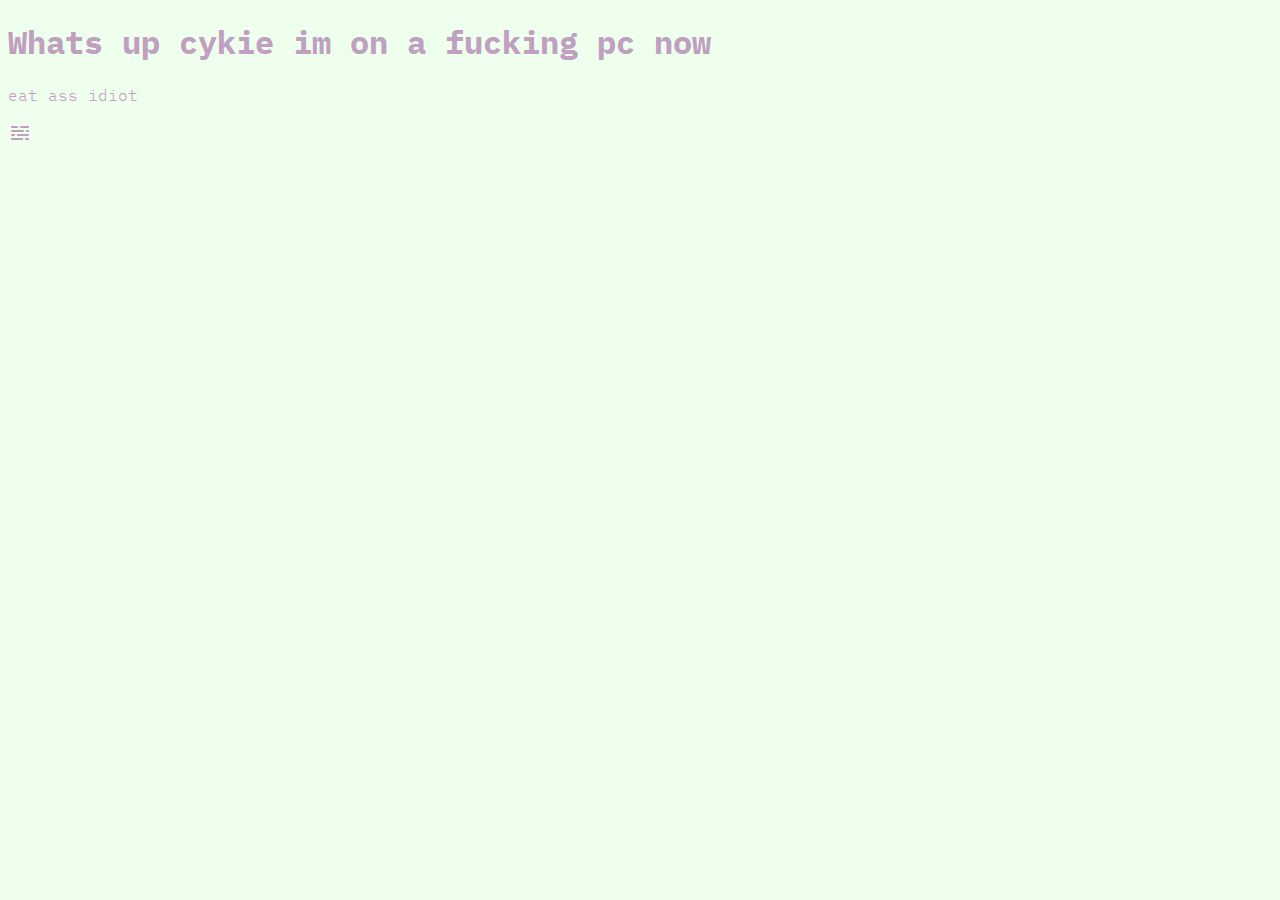
<file: index.html>
<!DOCTYPE html>
<html>
<head>
  <link rel="stylesheet" href="https://fonts.googleapis.com/css2?family=Material+Symbols+Outlined:opsz,wght,FILL,GRAD@20..48,100..700,0..1,-50..200" />
<link rel="stylesheet" href="style.css">
<link rel="preconnect" href="https://fonts.googleapis.com">
<link rel="preconnect" href="https://fonts.gstatic.com" crossorigin>
<link href="https://fonts.googleapis.com/css2?family=IBM+Plex+Mono:wght@200&display=swap" rel="stylesheet">
</head>
  <style>
.material-symbols-outlined {
  font-variation-settings:
  'FILL' 0,
  'wght' 400,
  'GRAD' 0,
  'opsz' 24
}
  </style>
<body>
  <div class="center";>
  <h1>Whats up cykie im on a fucking pc now</h1>
    <p>eat ass idiot</p>   
    <span class="material-symbols-outlined">
mist
    </span>
  </div>
</body>
</html>
</file>
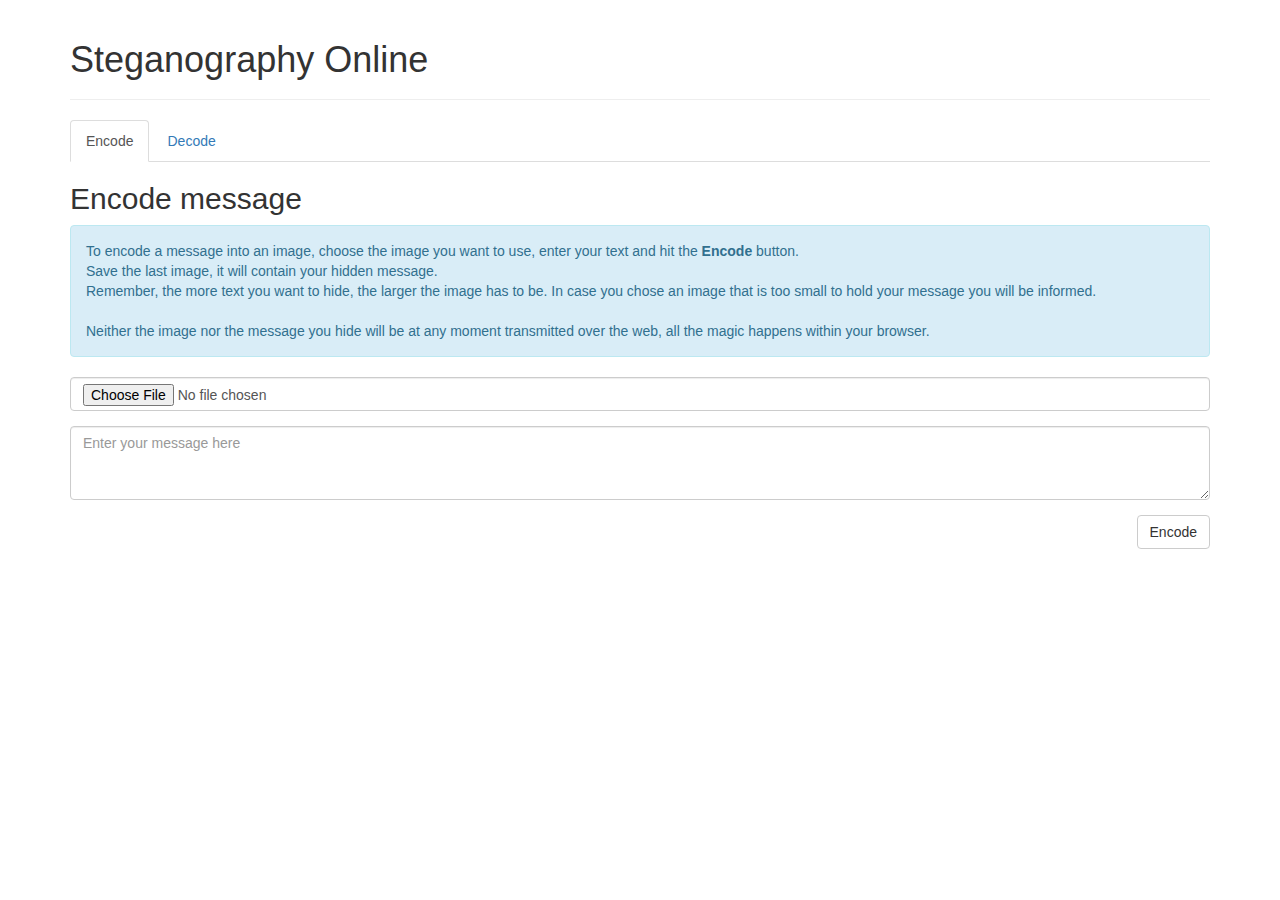
<file: eye.html>
<title>Steganography Online</title>
  <link rel="stylesheet" href="https://maxcdn.bootstrapcdn.com/bootstrap/3.3.1/css/bootstrap.min.css">
</head>
<body>
  <div class="container">
    <div class="page-header">
      <h1>Steganography Online</h1>
    </div>

    <ul class="nav nav-tabs" id="tabs" data-tabs="tabs">
      <li role="presentation" class="active"> <a href="#encode" data-toggle="tab">Encode</a></li>
      <li role="presentation"> <a href="#decode" data-toggle="tab">Decode</a></li>
    </ul>

    <div id="my-tab-content" class="tab-content">
      <div class="tab-pane active" id="encode">
        <div>
          <h2>Encode message</h2>
          <p class="alert alert-info">
            To encode a message into an image, choose the image you want to use, enter your text and hit the <strong>Encode</strong> button. <br/>
            Save the last image, it will contain your hidden message. <br/>
            Remember, the more text you want to hide, the larger the image has to be. In case you chose an image that is too small to hold your message you will be informed.<br/><br/>
            Neither the image nor the message you hide will be at any moment transmitted over the web, all the magic happens within your browser.
          </p>
          <form class="form">
            <div class="form-group">
              <input class="form-control" type="file" name="baseFile" onchange="previewEncodeImage()">
            </div>

            <div class="form-group">
              <textarea class="form-control message" rows="3" placeholder="Enter your message here"></textarea>
            </div>

            <div class="form-group">
              <button class="encode btn btn-default pull-right" onclick="encodeMessage()">Encode</button>
            </div>
          </form>
          <div class="clearfix"></div>
        </div>

        <div class="error" style="display: none;"></div>
        <div class="binary" style="display: none;">
          <h3>Binary representation of your message</h3>
          <textarea class="form-control message" style="word-wrap:break-word;">
          </textarea>
        </div>
        <div class="images" style="display: none;">
          <div class="original" style="display: none;">
            <h3>Original</h3>
            <canvas></canvas>
          </div>
          <div class="nulled" style="display: none;">
            <h3>Normalized</h3>
            <canvas></canvas>
          </div>
          <div class="message" style="display: none;">
            <h3>Message hidden in image (right click <span class="glyphicon glyphicon-arrow-right"></span> save as)</h3>
            <canvas></canvas>
          </div>
        </div>
      </div>

      <div class="tab-pane" id="decode">
        <div>
          <h2>Decode image</h2>
          <p class="alert alert-info">
            To decode a hidden message from an image, just choose an image and hit the <strong>Decode</strong> button.<br/><br/>
            Neither the image nor the message that has been hidden will be at any moment transmitted over the web, all the magic happens within your browser.
          </p>
          <form class="form">
            <div class="form-group">
              <input class="form-control" type="file" name="decodeFile" onchange="previewDecodeImage()">
            </div>
            <div class="form-group">
              <button class="decode btn btn-default pull-right" onclick="decodeMessage()">Decode</button>
            </div>
          </form>
          <div class="clearfix"></div>
        </div>
        <div class="binary-decode" style="display: none;">
          <h3>Hidden message</h3>
          <textarea class="form-control message" style="word-wrap:break-word;">
          </textarea>
        </div>
        <div class="decode" style="display: none;">
          <h3>Input</h3>
          <canvas></canvas>
        </div>
      </div>
    </div>
  </div>

  <style>
    canvas {
      max-width: 100%;
    }
  </style>

  <script src="https://ajax.googleapis.com/ajax/libs/jquery/1.11.1/jquery.min.js"></script>
  <script src="https://maxcdn.bootstrapcdn.com/bootstrap/3.3.1/js/bootstrap.min.js"></script>
  <script type="text/JavaScript" src="script.js"></script>
</body>
</html>
</file>
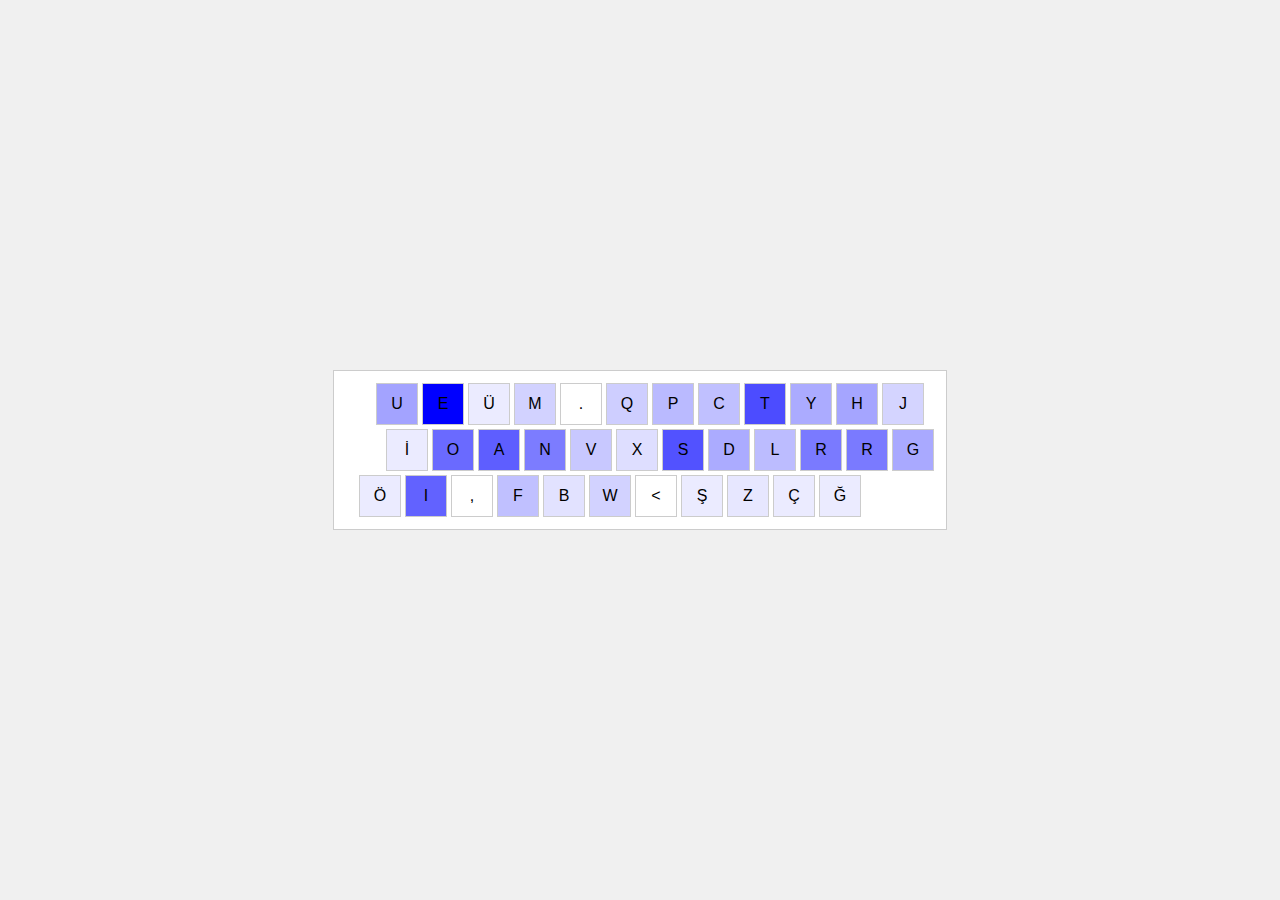
<file: keyboard.html>
<!DOCTYPE html>
<html lang="en">
<head>
<meta charset="UTF-8">
<meta name="viewport" content="width=device-width, initial-scale=1.0">
<title>Keyboard Layout Heatmap</title>
<style>
  body {
    font-family: Arial, sans-serif;
    display: flex;
    justify-content: center;
    align-items: center;
    height: 100vh;
    margin: 0;
    background-color: #f0f0f0;
  }

  .keyboard {
    display: flex;
    flex-direction: column;
    background-color: #ffffff;
    border: 1px solid #ccc;
    padding: 10px;
  }

  .key-row1 {
    display: flex;
    justify-content: center;
    margin-left:20px;
  }
  
  .key-row2 {
    display: flex;
    justify-content: center;
    margin-left:40px;
  }
  
  .key-row3 {
    display: flex;
    justify-content: center;
    margin-right:60px;
  }

  .key {
    width: 40px;
    height: 40px;
    display: flex;
    justify-content: center;
    align-items: center;
    border: 1px solid #ccc;
    margin: 2px;
    cursor: pointer;
  }

  .key:hover {
    background-color: #f0f0f0;
  }
</style>
</head>
<body>
<div class="keyboard">
  <div class="key-row1">
    <div class="key">U</div>
    <div class="key">E</div>
    <div class="key">Ü</div>
    <div class="key">M</div>
    <div class="key">.</div>
    <div class="key">Q</div>
    <div class="key">P</div>
    <div class="key">C</div>
    <div class="key">T</div>
    <div class="key">Y</div>
    <div class="key">H</div>
    <div class="key">J</div>
  </div>
  <div class="key-row2">
    <div class="key">İ</div>
    <div class="key">O</div>
    <div class="key">A</div>
    <div class="key">N</div>
    <div class="key">V</div>
    <div class="key">X</div>
    <div class="key">S</div>
    <div class="key">D</div>
    <div class="key">L</div>
    <div class="key">R</div>
    <div class="key">R</div>
    <div class="key">G</div>
  </div>
  <div class="key-row3">
    <div class="key">Ö</div>
    <div class="key">I</div>
    <div class="key">,</div>
    <div class="key">F</div>
    <div class="key">B</div>
    <div class="key">W</div>
    <div class="key"><</div>
    <div class="key">Ş</div>
    <div class="key">Z</div>
    <div class="key">Ç</div>
    <div class="key">Ğ</div>
  </div>
</div>
<script>
  // Sample letter frequencies (can be customized or fetched dynamically)
  const letterFrequencies = {
    'Q': 2.5,
    'W': 2.3,
    'E': 13,
    'R': 6.8,
    'T': 9.1,
    'Y': 4.3,
    'U': 4.7,
    'I': 8,
    'O': 7.6,
    'P': 3.5,
    'A': 8.2,
    'S': 8.8,
    'D': 4.3,
    'F': 3.2,
    'G': 4.4,
    'H': 4.6,
    'J': 2.2,
    'K': 2,
    'L': 3.4,
    'Z': 1.2,
    'X': 1.7,
    'C': 3.2,
    'V': 2.8,
    'B': 1.5,
    'N': 6.7,
    'M': 2.3,
    'Ö': 1,
    'Ü': 1,
    'Ş': 1,
    'Ç': 1,
    'Ğ': 1,
    'İ': 1,
  };

  // Function to update key colors based on frequencies
  function updateKeyColors() {
    const keys = document.querySelectorAll('.key');
    keys.forEach(key => {
      const letter = key.textContent.trim();
      if (letterFrequencies.hasOwnProperty(letter)) {
        const frequency = letterFrequencies[letter];
        const maxFrequency = Math.max(...Object.values(letterFrequencies));
        const intensity = Math.round((frequency / maxFrequency) * 255);
        key.style.backgroundColor = `rgb(${255 - intensity}, ${255 - intensity}, 255)`;
      }
    });
  }

  // Initial update
  updateKeyColors();

  // Example: Swap letter positions (e.g., Q and W)
  function swapLetters(letter1, letter2) {
    const keys = document.querySelectorAll('.key');
    keys.forEach(key => {
      if (key.textContent.trim() === letter1) {
        key.textContent = letter2;
      } else if (key.textContent.trim() === letter2) {
        key.textContent = letter1;
      }
    });
    updateKeyColors(); // Update colors after swapping
  }

  // Example usage
  // swapLetters('Q', 'W');
</script>
</body>
</html>
</file>
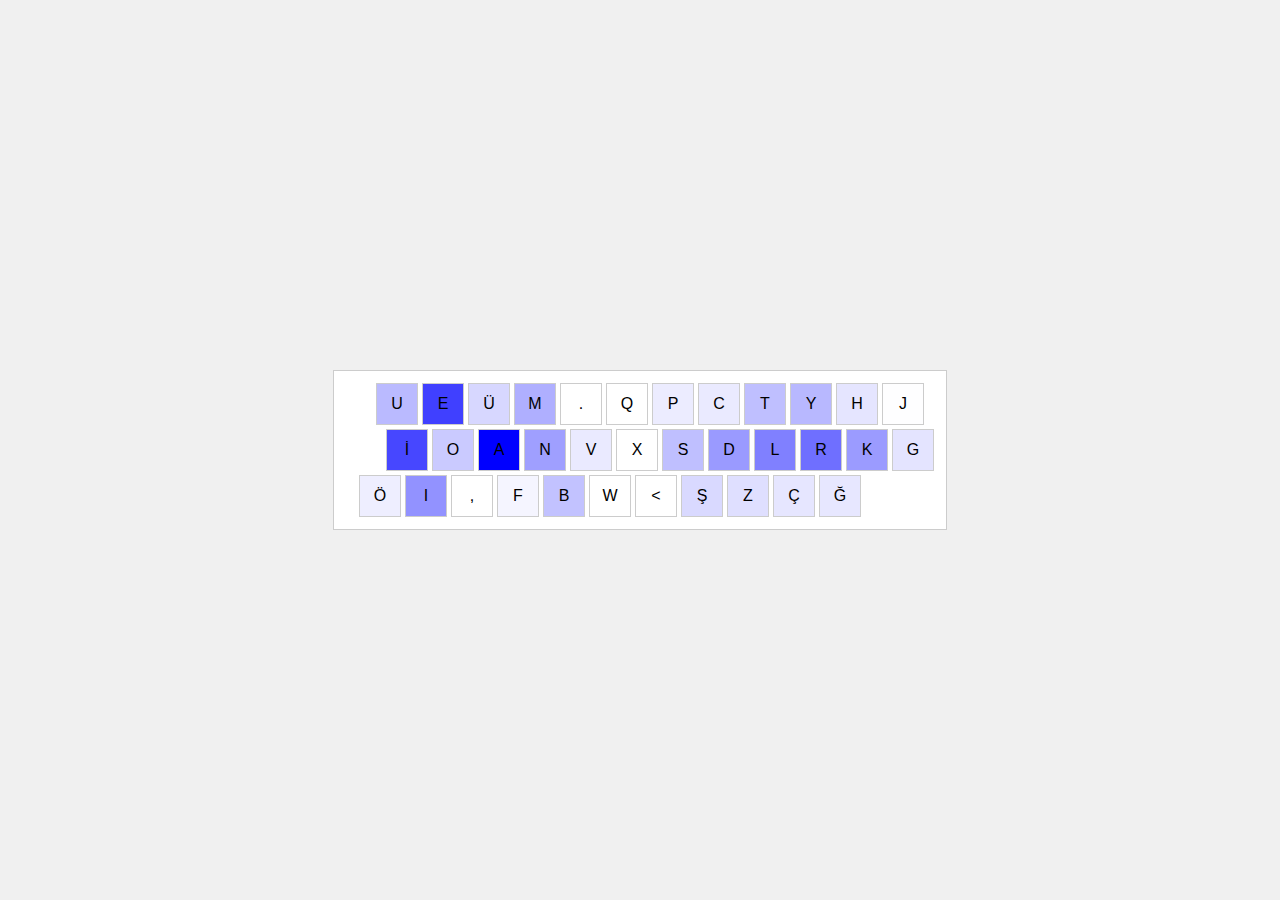
<file: keyboard2.html>
<!DOCTYPE html>
<html lang="en">
<head>
<meta charset="UTF-8">
<meta name="viewport" content="width=device-width, initial-scale=1.0">
<title>Keyboard Layout Heatmap</title>
<style>
  body {
    font-family: Arial, sans-serif;
    display: flex;
    justify-content: center;
    align-items: center;
    height: 100vh;
    margin: 0;
    background-color: #f0f0f0;
  }

  .keyboard {
    display: flex;
    flex-direction: column;
    background-color: #ffffff;
    border: 1px solid #ccc;
    padding: 10px;
  }

  .key-row1 {
    display: flex;
    justify-content: center;
    margin-left:20px;
  }
  
  .key-row2 {
    display: flex;
    justify-content: center;
    margin-left:40px;
  }
  
  .key-row3 {
    display: flex;
    justify-content: center;
    margin-right:60px;
  }

  .key {
    width: 40px;
    height: 40px;
    display: flex;
    justify-content: center;
    align-items: center;
    border: 1px solid #ccc;
    margin: 2px;
    cursor: pointer;
  }

  .key:hover {
    background-color: #f0f0f0;
  }
</style>
</head>
<body>
<div class="keyboard">
  <div class="key-row1">
    <div class="key">U</div>
    <div class="key">E</div>
    <div class="key">Ü</div>
    <div class="key">M</div>
    <div class="key">.</div>
    <div class="key">Q</div>
    <div class="key">P</div>
    <div class="key">C</div>
    <div class="key">T</div>
    <div class="key">Y</div>
    <div class="key">H</div>
    <div class="key">J</div>
  </div>
  <div class="key-row2">
    <div class="key">İ</div>
    <div class="key">O</div>
    <div class="key">A</div>
    <div class="key">N</div>
    <div class="key">V</div>
    <div class="key">X</div>
    <div class="key">S</div>
    <div class="key">D</div>
    <div class="key">L</div>
    <div class="key">R</div>
    <div class="key">K</div>
    <div class="key">G</div>
  </div>
  <div class="key-row3">
    <div class="key">Ö</div>
    <div class="key">I</div>
    <div class="key">,</div>
    <div class="key">F</div>
    <div class="key">B</div>
    <div class="key">W</div>
    <div class="key"><</div>
    <div class="key">Ş</div>
    <div class="key">Z</div>
    <div class="key">Ç</div>
    <div class="key">Ğ</div>
  </div>
</div>
<script>
  // Sample letter frequencies (can be customized or fetched dynamically)
  const letterFrequencies = {
  'A': 11.92,
	'B': 2.844,
	'C': 0.963,
	'Ç': 1.156,
	'D': 4.706,
	'E': 8.912,
	'F': 0.461,
	'G': 1.253,
	'Ğ': 1.125,
	'H': 1.212,
	'I': 5.114,
	'İ': 8.6,
	'J': 0.034,
	'K': 4.683,
	'L': 5.922,
	'M': 3.752,
	'N': 4.487,
	'O': 2.476,
	'Ö': 0.777,
	'P': 0.886,
	'R': 6.722,
	'S': 3.014,
	'Ş': 1.78,
	'T': 3.014,
	'U': 3.235,
	'Ü': 1.854,
	'V': 0.959,
	'Y': 3.336,
	'Z': 1.5
  };

  // Function to update key colors based on frequencies
  function updateKeyColors() {
    const keys = document.querySelectorAll('.key');
    keys.forEach(key => {
      const letter = key.textContent.trim();
      if (letterFrequencies.hasOwnProperty(letter)) {
        const frequency = letterFrequencies[letter];
        const maxFrequency = Math.max(...Object.values(letterFrequencies));
        const intensity = Math.round((frequency / maxFrequency) * 255);
        key.style.backgroundColor = `rgb(${255 - intensity}, ${255 - intensity}, 255)`;
      }
    });
  }

  // Initial update
  updateKeyColors();

  // Example: Swap letter positions (e.g., Q and W)
  function swapLetters(letter1, letter2) {
    const keys = document.querySelectorAll('.key');
    keys.forEach(key => {
      if (key.textContent.trim() === letter1) {
        key.textContent = letter2;
      } else if (key.textContent.trim() === letter2) {
        key.textContent = letter1;
      }
    });
    updateKeyColors(); // Update colors after swapping
  }

  // Example usage
  // swapLetters('Q', 'W');
</script>
</body>
</html>
</file>
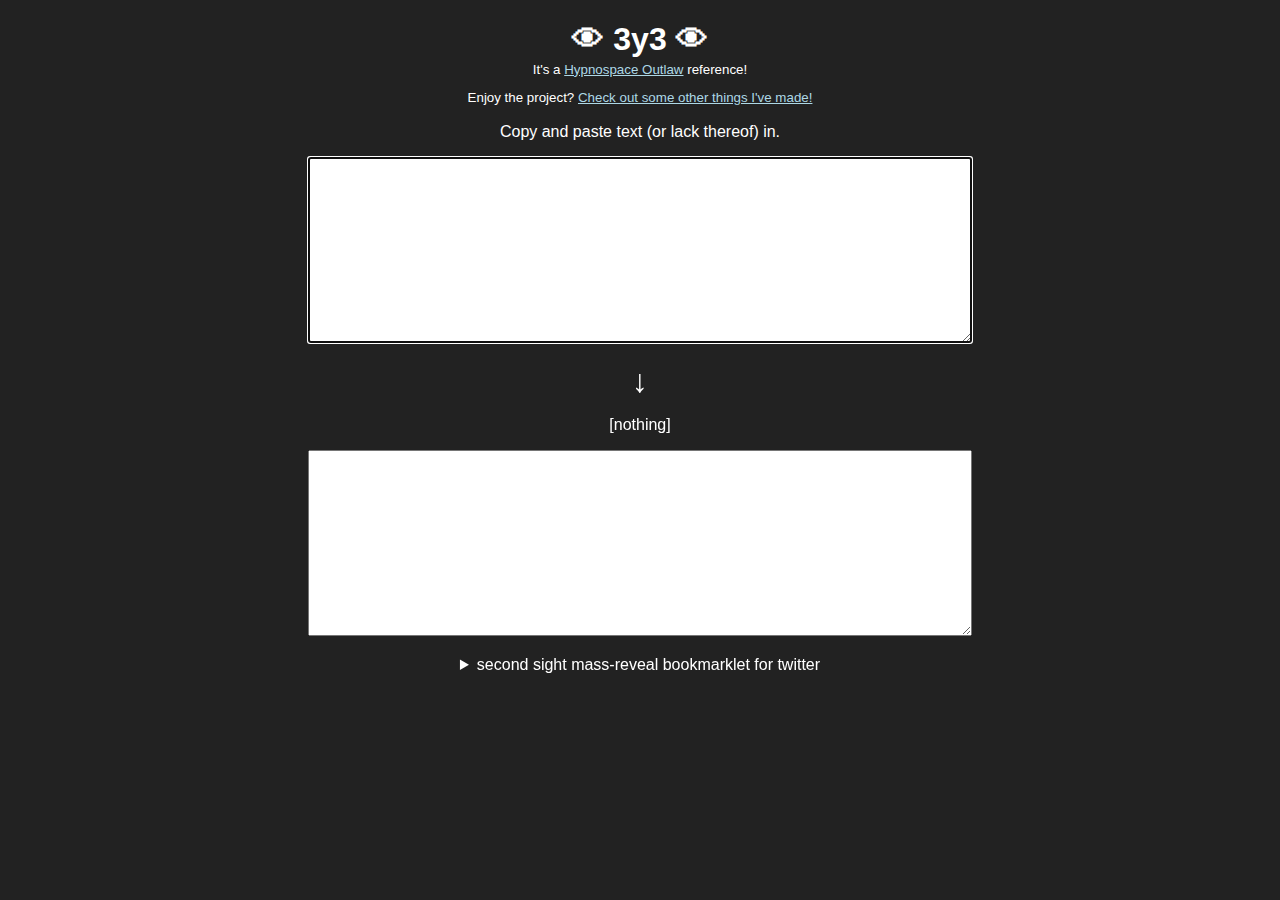
<file: view-page-source.com-synthetic.garden_3y3.htm.html>
<!DOCTYPE html>
<!--
	Made by Twilight Sparkle (@yourcompanionAI).
        Please do not reimplement without crediting me!
        I know the method is simple... but I'm the one who did it first!
        Let me hang out on your credits list! 
-->
<html lang="en"><head><meta http-equiv="Content-Type" content="text/html; charset=UTF-8">

	<title>3y3.htm</title>
        <meta name="description" content="SIGHT BEYOND SIGHT. Based on the game Hypnospace Outlaw, and the program 3y3.hex." />
        
	<style type="text/css">
		body {
			background-color: #222;
			font-family: Sans-Serif;
			text-align: center;
			color: white;
		}
		h1 {
			margin-bottom: 0.1em;
		}
		h2 {
			font-size: 1em;
			font-weight: normal;
			margin: 0 auto 5em auto;
		}
		.arrow {
			font-size: 2.0em;
			font-weight: bold;
			margin: 0;
		}
		.warning {
			background-color: orange;
			padding: 0.4em 0.75em;
		}
		.code { max-width: 500px; display:inline-block; word-break: break-all; overflow-wrap: anywhere; font-family: monospace; }
		a { color: lightblue; }
	</style>
	<script type="text/javascript">
		function secondsightify(t) {
			if([...t].some(x=>(0xe0000<x.codePointAt(0)&&x.codePointAt(0)<0xe007f))) { document.querySelector('#conversion').innerText="3y3 text detected. Revealing...";return (t=>([...t].map(x=>(0xe0000<x.codePointAt(0)&&x.codePointAt(0)<0xe007f)?String.fromCodePoint(x.codePointAt(0)-0xe0000):x).join``))(t) } 
			else { document.querySelector('#conversion').innerHTML="No 3y3 text detected. Concealing...<br/><small>It'll appear empty. Press Ctrl-A and copy to get your hidden text.</small>";return (t=>[...t].map(x=>(0x00<x.codePointAt(0)&&x.codePointAt(0)<0x7f)?`${String.fromCodePoint(x.codePointAt(0)+0xe0000)}`:x).join``)(t) }
		}
		function update() {
			document.getElementById('output').value = secondsightify(document.getElementById('input').value);
		}
	</script>
</head>
<body>

<h1>👁 3y3 👁</h1>
<sup>It's a <a href="https://store.steampowered.com/app/844590/Hypnospace_Outlaw/" onclick="confirm('Hold up! This links to an external website [store.steampowered.com] that may be significantly laggier. Are you sure you wish to continue?')||event.preventDefault()">Hypnospace Outlaw</a> reference!</sup><br />
<sub>Enjoy the project? <a href="https://synthetic.garden/">Check out some other things I've made!</a></sub><br /><br />
Copy and paste text (or lack thereof) in.
<p><textarea id="input" cols="80" rows="12" onkeyup="update()" onchange="update()" autofocus=""></textarea></p>

<p class="arrow">↓</p>
<p id="conversion">[nothing]</p>

<p><textarea id="output" cols="80" rows="12" readonly="readonly"></textarea></p>

<details><summary>second sight mass-reveal bookmarklet for twitter</summary>
<div class=code>
javascript:document.querySelectorAll('article div[lang]').forEach(x=>x[i='innerHTML']=[...x[i]].map(x=>(0xe0000<x[c='codePointAt'](0)&&x[c](0)<0xe007f)?`<span style="color:black;-webkit-text-stroke: 1px slateblue;">${String.fromCodePoint(x[c](0)-0xe0000)}</span>`:x).join``) 
</details>
</body></html>
</file>
<file: style.css>
body {
  background-color: #EEFFEE;
  color: #C0A0C0;
  font-family: "IBM Plex Mono", monospace;
  font-weight: 300;
  font-style: normal;
}
</file>
